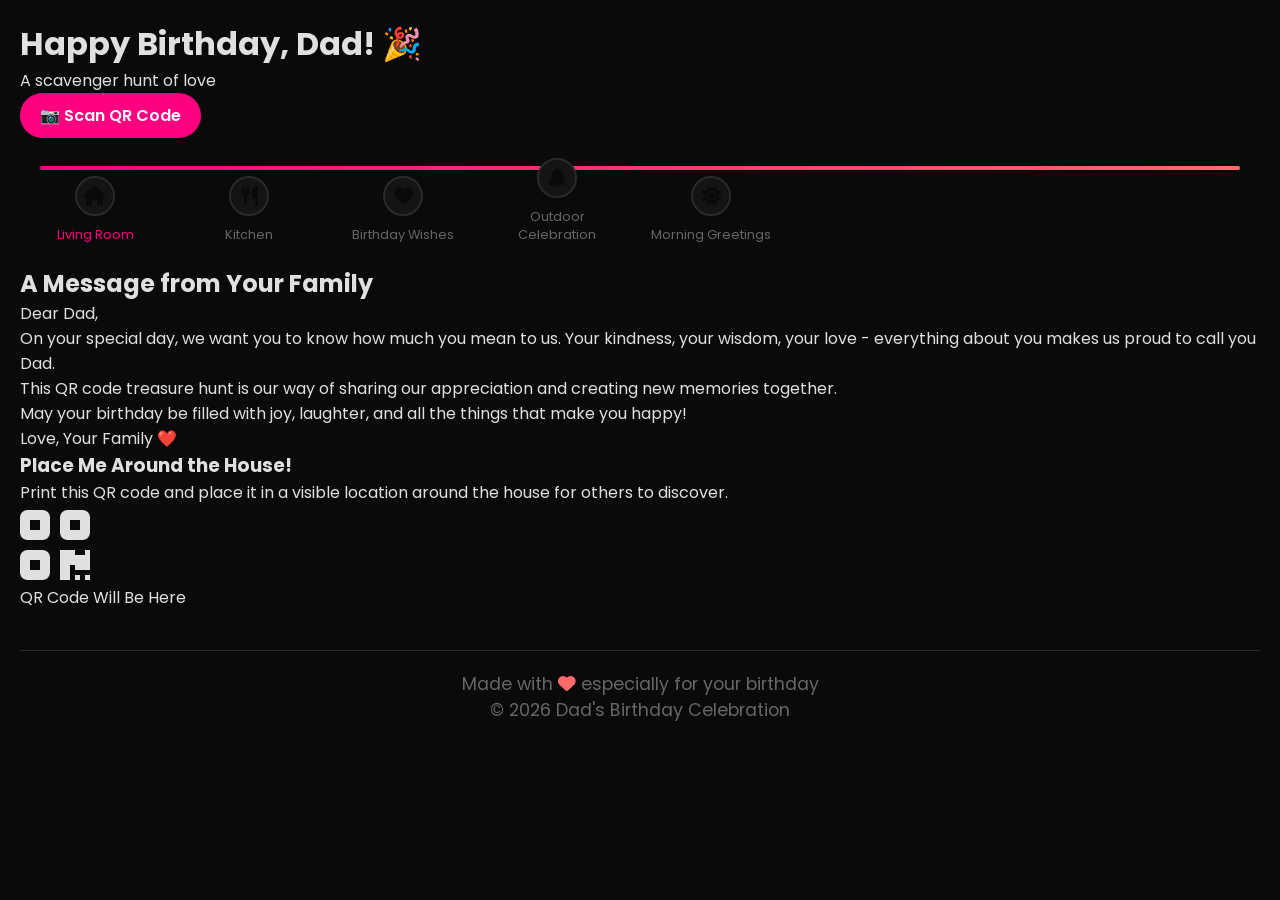
<file: index.html>
<!DOCTYPE html>
<html lang="en">
<head>
    <meta charset="UTF-8">
    <meta name="viewport" content="width=device-width, initial-scale=1.0">
    <title>Happy Birthday, Dad! 🎉</title>
    <link rel="stylesheet" href="styles.css">
    <link href="https://fonts.googleapis.com/css2?family=Poppins:wght@300;400;600;700;800&display=swap" rel="stylesheet">
    <link rel="stylesheet" href="https://cdnjs.cloudflare.com/ajax/libs/font-awesome/6.0.0/css/all.min.css">
</head>
<body class="ink-theme">
    <div class="container">
        <!-- Header -->
        <div class="birthday-hero">
            <h1 class="main-title">Happy Birthday, Dad! 🎉</h1>
            <p class="subtitle">A scavenger hunt of love</p>
            <a href="scanner.html" class="btn">📷 Scan QR Code</a>
        </div>

        <!-- Room Progress Line - Duolingo Style -->
        <div class="room-progress ink-theme">
            <div class="room room-active" data-room="living-room">
                <div class="room-node"><i class="fas fa-home"></i></div>
                <div class="room-label active">Living Room</div>
            </div>
            <div class="room" data-room="kitchen">
                <div class="room-node"><i class="fas fa-utensils"></i></div>
                <div class="room-label">Kitchen</div>
            </div>
            <div class="room" data-room="birthday-wishes">
                <div class="room-node"><i class="fas fa-heart"></i></div>
                <div class="room-label">Birthday Wishes</div>
            </div>
            <div class="room" data-room="outdoor-celebration">
                <div class="room-node"><i class="fas fa-tree"></i></div>
                <div class="room-label">Outdoor Celebration</div>
            </div>
            <div class="room" data-room="morning-greetings">
                <div class="room-node"><i class="fas fa-sun"></i></div>
                <div class="room-label">Morning Greetings</div>
            </div>
        </div>

        <div class="personal-message">
            <h2>A Message from Your Family</h2>
            <div class="message-content">
                <p>Dear Dad,</p>
                <p>On your special day, we want you to know how much you mean to us. Your kindness, your wisdom, your love - everything about you makes us proud to call you Dad.</p>
                <p>This QR code treasure hunt is our way of sharing our appreciation and creating new memories together.</p>
                <p>May your birthday be filled with joy, laughter, and all the things that make you happy!</p>
                <p class="signature">Love, Your Family ❤️</p>
            </div>
        </div>

        <div class="qr-code-section">
            <h3>Place Me Around the House!</h3>
            <p>Print this QR code and place it in a visible location around the house for others to discover.</p>
            <div class="placeholder-qr">
                <i class="fas fa-qrcode fa-5x"></i>
                <p>QR Code Will Be Here</p>
            </div>
        </div>
    </div>

    <footer>
        <p>Made with <i class="fas fa-heart"></i> especially for your birthday</p>
        <p>© 2026 Dad's Birthday Celebration</p>
    </footer>

    <script src="script.js"></script>
</body>
</html>
</file>
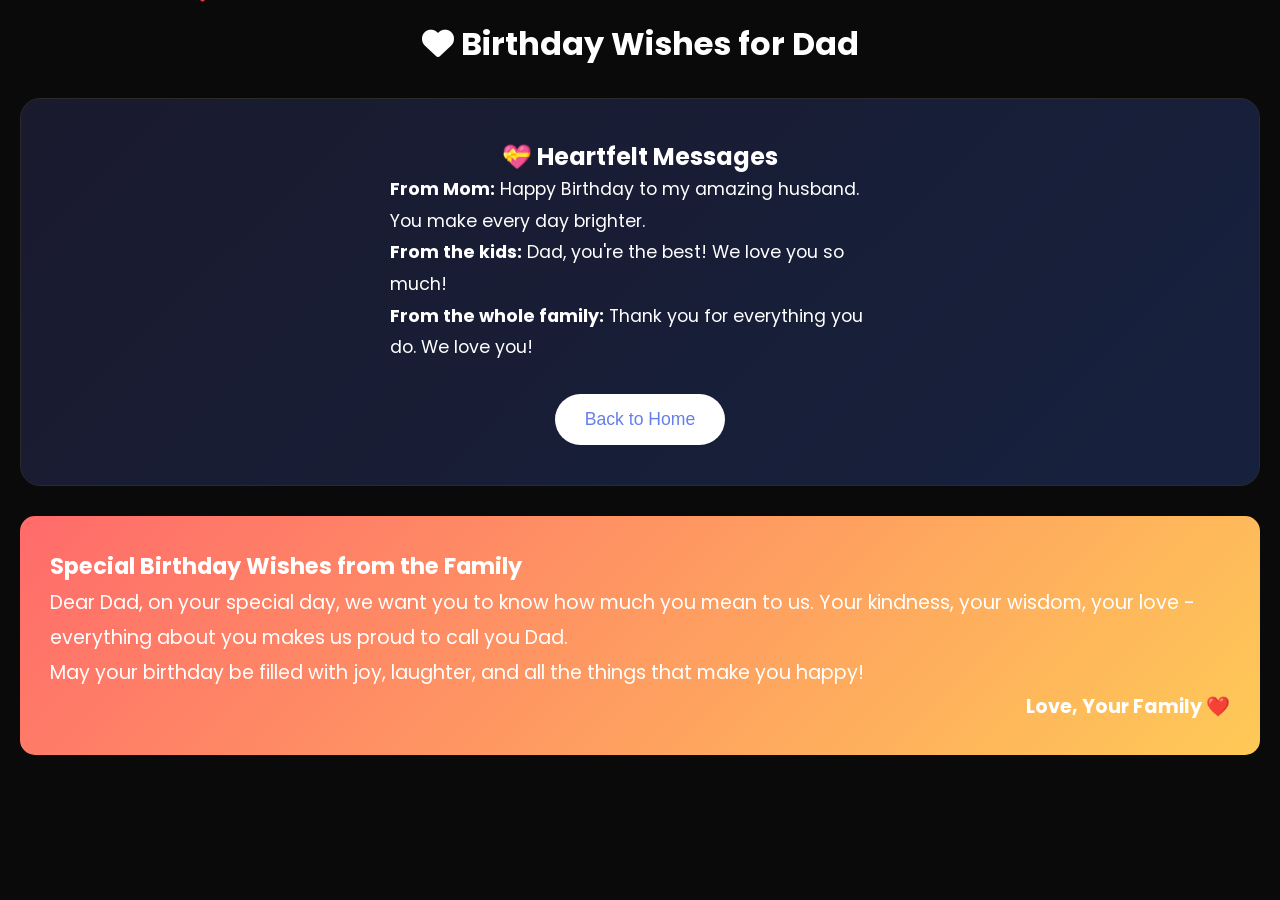
<file: birthday-wishes.html>
<!DOCTYPE html>
<html lang="en">
<head>
    <meta charset="UTF-8">
    <meta name="viewport" content="width=device-width, initial-scale=1.0">
    <title>Birthday Wishes - Dad's Birthday</title>
    <link rel="stylesheet" href="styles.css">
    <link href="https://fonts.googleapis.com/css2?family=Poppins:wght@300;400;600;700;800&display=swap" rel="stylesheet">
    <link rel="stylesheet" href="https://cdnjs.cloudflare.com/ajax/libs/font-awesome/6.0.0/css/all.min.css">
    <style>
        .wishes-container {
            background: linear-gradient(135deg, #1a1a2e, #16213e);
            padding: 40px;
            border-radius: 20px;
            margin: 30px 0;
            color: white;
            text-align: center;
            border: 1px solid var(--ink-border);
        }
        .message-box {
            background: linear-gradient(135deg, #ff6b6b, #feca57);
            padding: 30px;
            border-radius: 15px;
            margin: 30px 0;
            color: white;
            font-size: 1.2rem;
            line-height: 1.8;
        }
        .back-btn {
            background: white;
            color: #667eea;
            padding: 15px 30px;
            border: none;
            border-radius: 50px;
            font-size: 1.1rem;
            cursor: pointer;
            margin-top: 30px;
            transition: all 0.3s ease;
        }
        .back-btn:hover {
            transform: scale(1.1);
            box-shadow: 0 10px 30px rgba(0,0,0,0.2);
        }
    </style>
</head>
<body class="ink-theme">
    <div class="container">
        <h1 style="text-align: center; color: white; margin-bottom: 30px;">
            <i class="fas fa-heart"></i> Birthday Wishes for Dad
        </h1>
        
        <div class="wishes-container">
            <h2>💝 Heartfelt Messages</h2>
            <div style="text-align: left; max-width: 500px; margin: 0 auto; font-size: 1.1rem; line-height: 1.8;">
                <p><strong>From Mom:</strong> Happy Birthday to my amazing husband. You make every day brighter.</p>
                <p><strong>From the kids:</strong> Dad, you're the best! We love you so much!</p>
                <p><strong>From the whole family:</strong> Thank you for everything you do. We love you!</p>
            </div>
            <button class="back-btn" onclick="window.location.href='index.html'">Back to Home</button>
        </div>
        
        <div class="message-box">
            <h3>Special Birthday Wishes from the Family</h3>
            <p>Dear Dad, on your special day, we want you to know how much you mean to us. Your kindness, your wisdom, your love - everything about you makes us proud to call you Dad.</p>
            <p>May your birthday be filled with joy, laughter, and all the things that make you happy!</p>
            <p style="font-weight: bold; text-align: right;">Love, Your Family ❤️</p>
        </div>
    </div>
    
    <script>
        document.body.style.background = '#0a0a0a';
        
        function createCelebration() {
            const emojis = ['❤️', '💝', '💌', '🎁', '🎉'];
            for (let i = 0; i < 15; i++) {
                setTimeout(() => {
                    const confetti = document.createElement('div');
                    confetti.innerHTML = emojis[Math.floor(Math.random() * emojis.length)];
                    confetti.style.position = 'fixed';
                    confetti.style.left = Math.random() * window.innerWidth + 'px';
                    confetti.style.top = '-50px';
                    confetti.style.fontSize = (Math.random() * 30 + 15) + 'px';
                    confetti.style.color = '#ff0080';
                    confetti.style.zIndex = '9999';
                    confetti.style.setProperty('--fall-height', (window.innerHeight + 50) + 'px');
                    confetti.style.setProperty('--fall-rotate', Math.random() * 360 + 'deg');
                    confetti.style.animation = 'fall ' + (Math.random() * 3 + 2) + 's linear';
                    document.body.appendChild(confetti);
                    
                    setTimeout(() => {
                        confetti.remove();
                    }, 5000);
                }, i * 100);
            }
        }
        
        const style = document.createElement('style');
        style.textContent = `@keyframes fall { to { transform: translateY(var(--fall-height)) rotate(var(--fall-rotate)); opacity: 0; } }`;
        document.head.appendChild(style);
        
        createCelebration();
    </script>
</body>
</html>
</file>
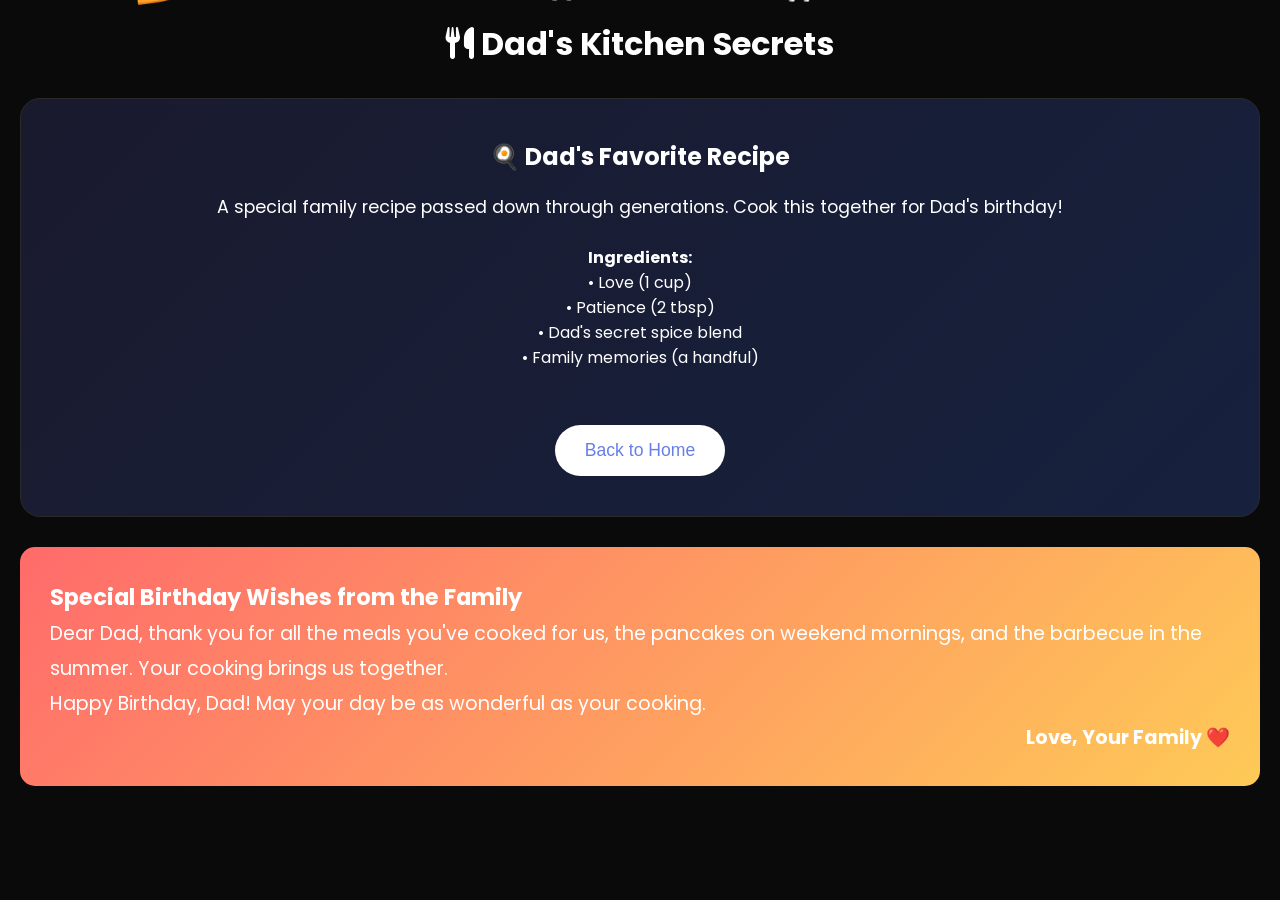
<file: kitchen-recipe.html>
<!DOCTYPE html>
<html lang="en">
<head>
    <meta charset="UTF-8">
    <meta name="viewport" content="width=device-width, initial-scale=1.0">
    <title>Kitchen Recipe - Dad's Birthday</title>
    <link rel="stylesheet" href="styles.css">
    <link href="https://fonts.googleapis.com/css2?family=Poppins:wght@300;400;600;700;800&display=swap" rel="stylesheet">
    <link rel="stylesheet" href="https://cdnjs.cloudflare.com/ajax/libs/font-awesome/6.0.0/css/all.min.css">
    <style>
        .recipe-container {
            background: linear-gradient(135deg, #1a1a2e, #16213e);
            padding: 40px;
            border-radius: 20px;
            margin: 30px 0;
            color: white;
            text-align: center;
            border: 1px solid var(--ink-border);
        }
        .message-box {
            background: linear-gradient(135deg, #ff6b6b, #feca57);
            padding: 30px;
            border-radius: 15px;
            margin: 30px 0;
            color: white;
            font-size: 1.2rem;
            line-height: 1.8;
        }
        .back-btn {
            background: white;
            color: #667eea;
            padding: 15px 30px;
            border: none;
            border-radius: 50px;
            font-size: 1.1rem;
            cursor: pointer;
            margin-top: 30px;
            transition: all 0.3s ease;
        }
        .back-btn:hover {
            transform: scale(1.1);
            box-shadow: 0 10px 30px rgba(0,0,0,0.2);
        }
    </style>
</head>
<body class="ink-theme">
    <div class="container">
        <h1 style="text-align: center; color: white; margin-bottom: 30px;">
            <i class="fas fa-utensils"></i> Dad's Kitchen Secrets
        </h1>
        
        <div class="recipe-container">
            <h2>🍳 Dad's Favorite Recipe</h2>
            <p style="font-size: 1.1rem; margin: 20px 0;">
                A special family recipe passed down through generations. Cook this together for Dad's birthday!
            </p>
            <div style="margin: 25px 0;">
                <strong>Ingredients:</strong><br>
                • Love (1 cup)<br>
                • Patience (2 tbsp)<br>
                • Dad's secret spice blend<br>
                • Family memories (a handful)
            </div>
            <button class="back-btn" onclick="window.location.href='index.html'">Back to Home</button>
        </div>
        
        <div class="message-box">
            <h3>Special Birthday Wishes from the Family</h3>
            <p>Dear Dad, thank you for all the meals you've cooked for us, the pancakes on weekend mornings, and the barbecue in the summer. Your cooking brings us together.</p>
            <p>Happy Birthday, Dad! May your day be as wonderful as your cooking.</p>
            <p style="font-weight: bold; text-align: right;">Love, Your Family ❤️</p>
        </div>
    </div>
    
    <script>
        document.body.style.background = '#0a0a0a';
        
        function createCelebration() {
            const emojis = ['🍳', '🍴', '🍰', '🎂', '❤️'];
            for (let i = 0; i < 15; i++) {
                setTimeout(() => {
                    const confetti = document.createElement('div');
                    confetti.innerHTML = emojis[Math.floor(Math.random() * emojis.length)];
                    confetti.style.position = 'fixed';
                    confetti.style.left = Math.random() * window.innerWidth + 'px';
                    confetti.style.top = '-50px';
                    confetti.style.fontSize = (Math.random() * 30 + 15) + 'px';
                    confetti.style.color = '#ff0080';
                    confetti.style.zIndex = '9999';
                    confetti.style.setProperty('--fall-height', (window.innerHeight + 50) + 'px');
                    confetti.style.setProperty('--fall-rotate', Math.random() * 360 + 'deg');
                    confetti.style.animation = 'fall ' + (Math.random() * 3 + 2) + 's linear';
                    document.body.appendChild(confetti);
                    
                    setTimeout(() => {
                        confetti.remove();
                    }, 5000);
                }, i * 100);
            }
        }
        
        const style = document.createElement('style');
        style.textContent = `@keyframes fall { to { transform: translateY(var(--fall-height)) rotate(var(--fall-rotate)); opacity: 0; } }`;
        document.head.appendChild(style);
        
        createCelebration();
    </script>
</body>
</html>
</file>
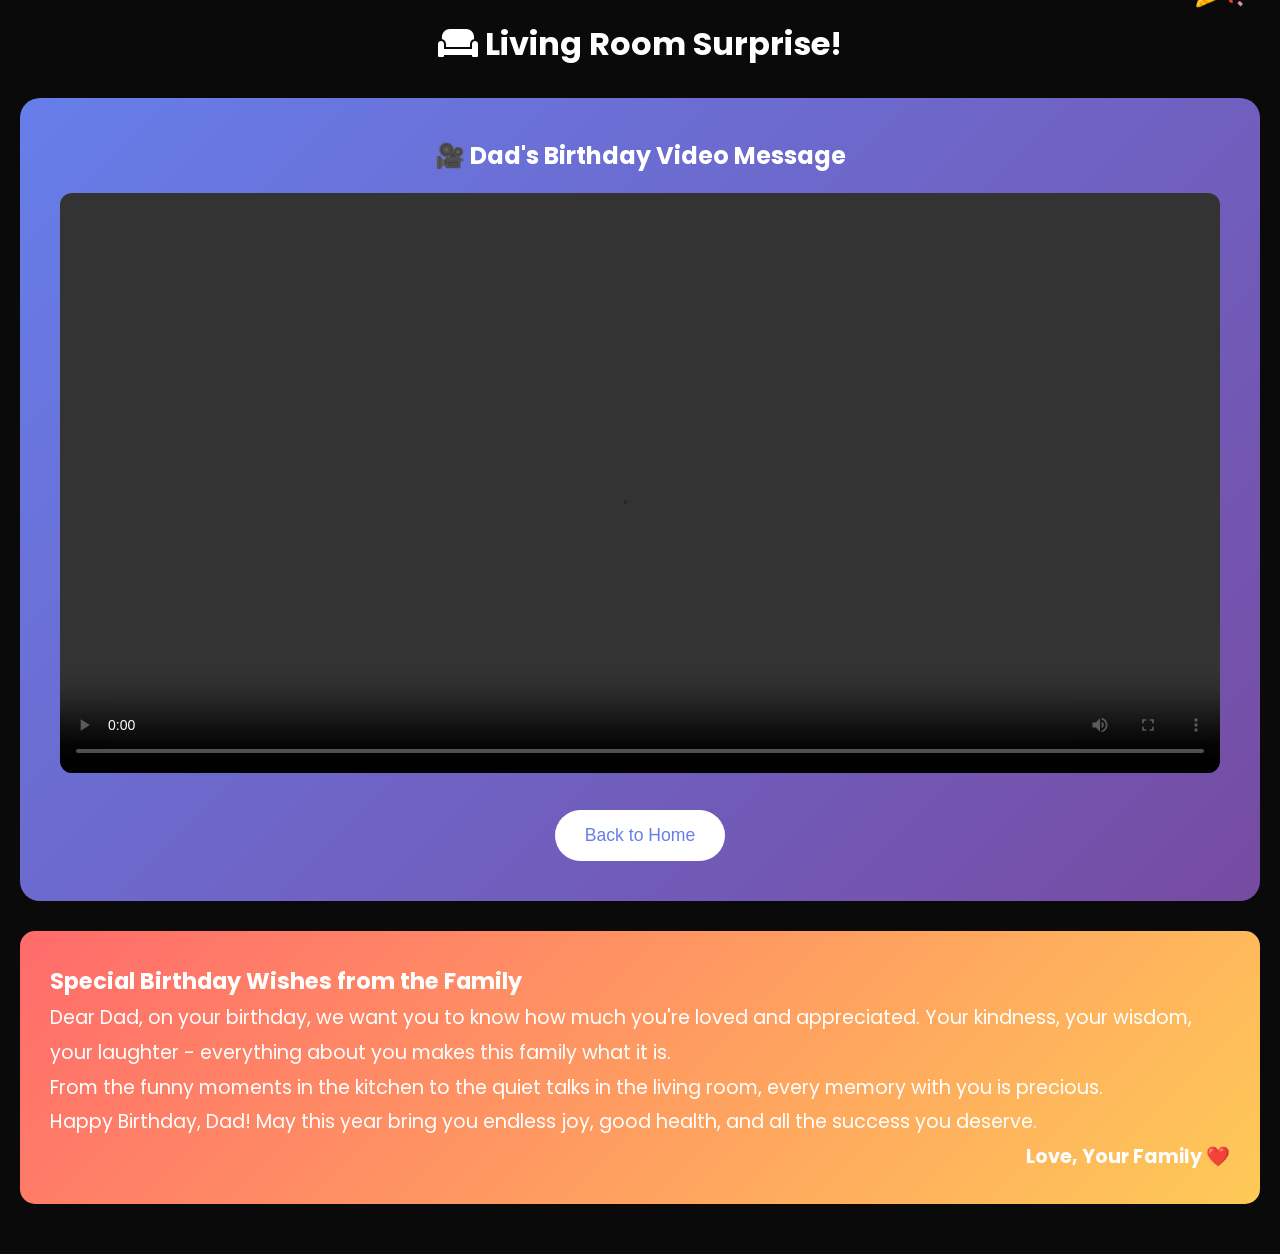
<file: living-room.html>
<!DOCTYPE html>
<html lang="en">
<head>
    <meta charset="UTF-8">
    <meta name="viewport" content="width=device-width, initial-scale=1.0">
    <title>Living Room Birthday Surprise</title>
    <link rel="stylesheet" href="styles.css">
    <link href="https://fonts.googleapis.com/css2?family=Poppins:wght@300;400;600;700;800&display=swap" rel="stylesheet">
    <link rel="stylesheet" href="https://cdnjs.cloudflare.com/ajax/libs/font-awesome/6.0.0/css/all.min.css">
    <style>
        .video-container {
            background: linear-gradient(135deg, #667eea, #764ba2);
            padding: 40px;
            border-radius: 20px;
            margin: 30px 0;
            color: white;
            text-align: center;
        }
        .message-box {
            background: linear-gradient(135deg, #ff6b6b, #feca57);
            padding: 30px;
            border-radius: 15px;
            margin: 30px 0;
            color: white;
            font-size: 1.2rem;
            line-height: 1.8;
        }
        .back-btn {
            background: white;
            color: #667eea;
            padding: 15px 30px;
            border: none;
            border-radius: 50px;
            font-size: 1.1rem;
            cursor: pointer;
            margin-top: 30px;
            transition: all 0.3s ease;
        }
        .back-btn:hover {
            transform: scale(1.1);
            box-shadow: 0 10px 30px rgba(0,0,0,0.2);
        }
    </style>
</head>
<body class="ink-theme">
    <div class="container">
        <h1 style="text-align: center; color: white; margin-bottom: 30px;">
            <i class="fas fa-couch"></i> Living Room Surprise!
        </h1>
        
        <div class="video-container">
            <h2>🎥 Dad's Birthday Video Message</h2>
            <video controls width="100%" max-width="640" style="border-radius: 12px; margin-top: 20px;">
                <source src="assets/videos/20261016_122758.mp4" type="video/mp4">
                Your browser does not support the video tag.
            </video>
            <button class="back-btn" onclick="window.location.href='index.html'">Back to Home</button>
        </div>
        
        <div class="message-box">
            <h3>Special Birthday Wishes from the Family</h3>
            <p>Dear Dad, on your birthday, we want you to know how much you're loved and appreciated. Your kindness, your wisdom, your laughter - everything about you makes this family what it is.</p>
            <p>From the funny moments in the kitchen to the quiet talks in the living room, every memory with you is precious.</p>
            <p>Happy Birthday, Dad! May this year bring you endless joy, good health, and all the success you deserve.</p>
            <p style="font-weight: bold; text-align: right;">Love, Your Family ❤️</p>
        </div>
    </div>
    
    <script>
        document.body.style.background = '#0a0a0a';
        
        function createCelebration() {
            const emojis = ['🎉', '🎊', '🎈', '🎁', '❤️'];
            for (let i = 0; i < 15; i++) {
                setTimeout(() => {
                    const confetti = document.createElement('div');
                    confetti.innerHTML = emojis[Math.floor(Math.random() * emojis.length)];
                    confetti.style.position = 'fixed';
                    confetti.style.left = Math.random() * window.innerWidth + 'px';
                    confetti.style.top = '-50px';
                    confetti.style.fontSize = (Math.random() * 30 + 15) + 'px';
                    confetti.style.color = '#ff0080';
                    confetti.style.zIndex = '9999';
                    confetti.style.setProperty('--fall-height', (window.innerHeight + 50) + 'px');
                    confetti.style.setProperty('--fall-rotate', Math.random() * 360 + 'deg');
                    confetti.style.animation = 'fall ' + (Math.random() * 3 + 2) + 's linear';
                    document.body.appendChild(confetti);
                    
                    setTimeout(() => {
                        confetti.remove();
                    }, 5000);
                }, i * 100);
            }
        }
        
        const style = document.createElement('style');
        style.textContent = `@keyframes fall { to { transform: translateY(var(--fall-height)) rotate(var(--fall-rotate)); opacity: 0; } }`;
        document.head.appendChild(style);
        
        createCelebration();
    </script>
</body>
</html>
</file>
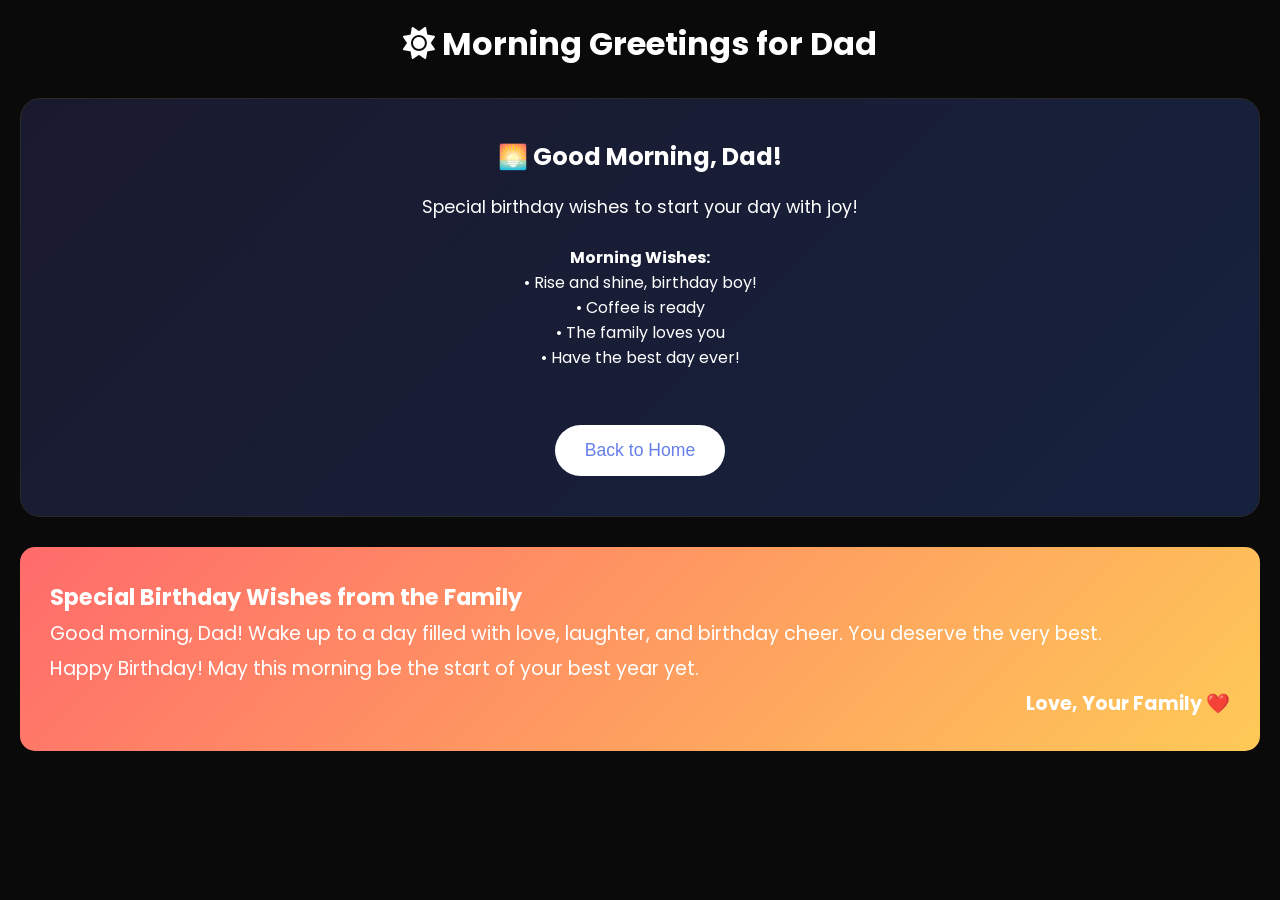
<file: morning-greetings.html>
<!DOCTYPE html>
<html lang="en">
<head>
    <meta charset="UTF-8">
    <meta name="viewport" content="width=device-width, initial-scale=1.0">
    <title>Morning Greetings - Dad's Birthday</title>
    <link rel="stylesheet" href="styles.css">
    <link href="https://fonts.googleapis.com/css2?family=Poppins:wght@300;400;600;700;800&display=swap" rel="stylesheet">
    <link rel="stylesheet" href="https://cdnjs.cloudflare.com/ajax/libs/font-awesome/6.0.0/css/all.min.css">
    <style>
        .morning-container {
            background: linear-gradient(135deg, #1a1a2e, #16213e);
            padding: 40px;
            border-radius: 20px;
            margin: 30px 0;
            color: white;
            text-align: center;
            border: 1px solid var(--ink-border);
        }
        .message-box {
            background: linear-gradient(135deg, #ff6b6b, #feca57);
            padding: 30px;
            border-radius: 15px;
            margin: 30px 0;
            color: white;
            font-size: 1.2rem;
            line-height: 1.8;
        }
        .back-btn {
            background: white;
            color: #667eea;
            padding: 15px 30px;
            border: none;
            border-radius: 50px;
            font-size: 1.1rem;
            cursor: pointer;
            margin-top: 30px;
            transition: all 0.3s ease;
        }
        .back-btn:hover {
            transform: scale(1.1);
            box-shadow: 0 10px 30px rgba(0,0,0,0.2);
        }
    </style>
</head>
<body class="ink-theme">
    <div class="container">
        <h1 style="text-align: center; color: white; margin-bottom: 30px;">
            <i class="fas fa-sun"></i> Morning Greetings for Dad
        </h1>
        
        <div class="morning-container">
            <h2>🌅 Good Morning, Dad!</h2>
            <p style="font-size: 1.1rem; margin: 20px 0;">
                Special birthday wishes to start your day with joy!
            </p>
            <div style="margin: 25px 0;">
                <strong>Morning Wishes:</strong><br>
                • Rise and shine, birthday boy!<br>
                • Coffee is ready<br>
                • The family loves you<br>
                • Have the best day ever!
            </div>
            <button class="back-btn" onclick="window.location.href='index.html'">Back to Home</button>
        </div>
        
        <div class="message-box">
            <h3>Special Birthday Wishes from the Family</h3>
            <p>Good morning, Dad! Wake up to a day filled with love, laughter, and birthday cheer. You deserve the very best.</p>
            <p>Happy Birthday! May this morning be the start of your best year yet.</p>
            <p style="font-weight: bold; text-align: right;">Love, Your Family ❤️</p>
        </div>
    </div>
    
    <script>
        document.body.style.background = '#0a0a0a';
        
        function createCelebration() {
            const emojis = ['🌅', '☕', '🥐', '🌞', '❤️'];
            for (let i = 0; i < 15; i++) {
                setTimeout(() => {
                    const confetti = document.createElement('div');
                    confetti.innerHTML = emojis[Math.floor(Math.random() * emojis.length)];
                    confetti.style.position = 'fixed';
                    confetti.style.left = Math.random() * window.innerWidth + 'px';
                    confetti.style.top = '-50px';
                    confetti.style.fontSize = (Math.random() * 30 + 15) + 'px';
                    confetti.style.color = '#ff0080';
                    confetti.style.zIndex = '9999';
                    confetti.style.setProperty('--fall-height', (window.innerHeight + 50) + 'px');
                    confetti.style.setProperty('--fall-rotate', Math.random() * 360 + 'deg');
                    confetti.style.animation = 'fall ' + (Math.random() * 3 + 2) + 's linear';
                    document.body.appendChild(confetti);
                    
                    setTimeout(() => {
                        confetti.remove();
                    }, 5000);
                }, i * 100);
            }
        }
        
        const style = document.createElement('style');
        style.textContent = `@keyframes fall { to { transform: translateY(var(--fall-height)) rotate(var(--fall-rotate)); opacity: 0; } }`;
        document.head.appendChild(style);
        
        createCelebration();
    </script>
</body>
</html>
</file>
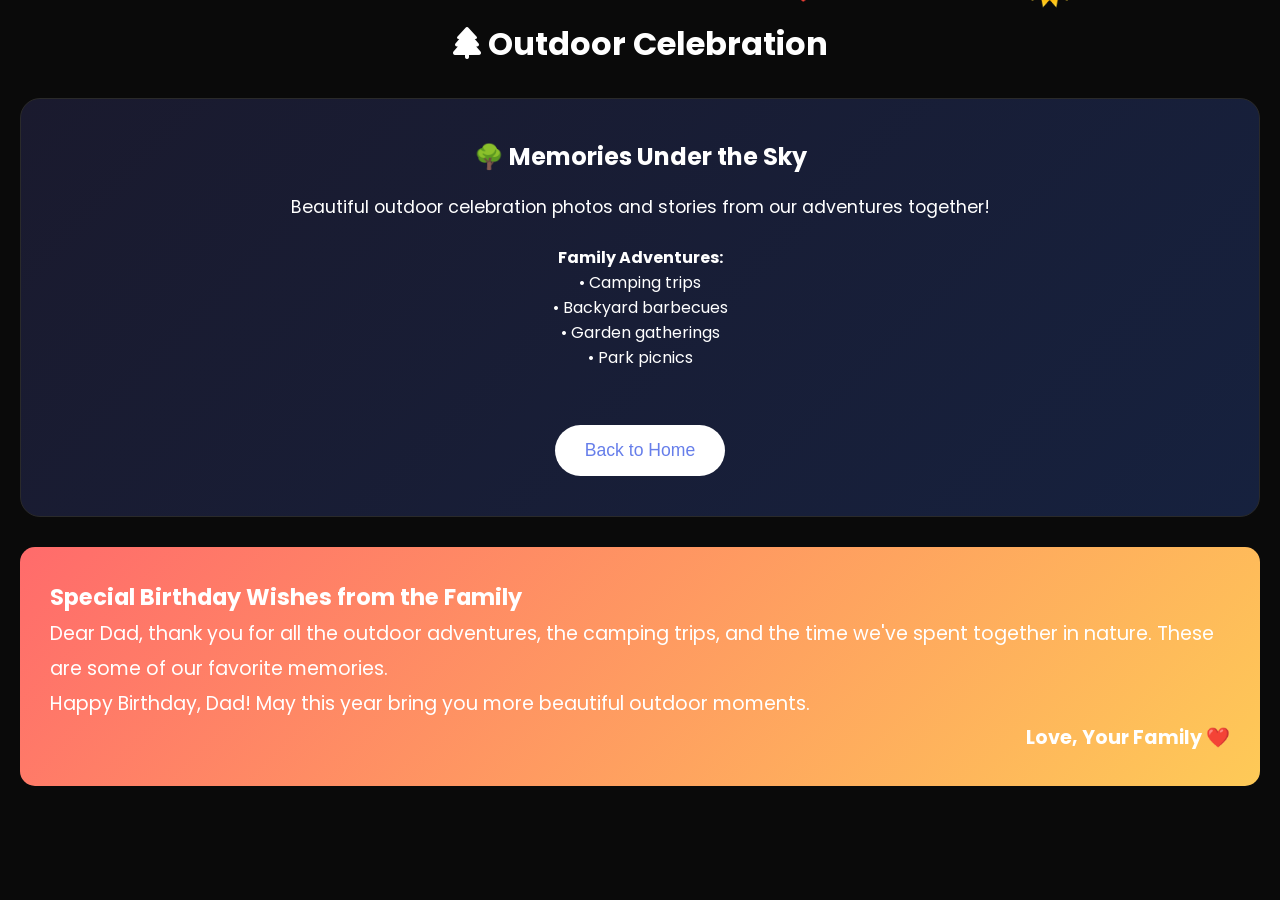
<file: outdoor-celebration.html>
<!DOCTYPE html>
<html lang="en">
<head>
    <meta charset="UTF-8">
    <meta name="viewport" content="width=device-width, initial-scale=1.0">
    <title>Outdoor Celebration - Dad's Birthday</title>
    <link rel="stylesheet" href="styles.css">
    <link href="https://fonts.googleapis.com/css2?family=Poppins:wght@300;400;600;700;800&display=swap" rel="stylesheet">
    <link rel="stylesheet" href="https://cdnjs.cloudflare.com/ajax/libs/font-awesome/6.0.0/css/all.min.css">
    <style>
        .outdoor-container {
            background: linear-gradient(135deg, #1a1a2e, #16213e);
            padding: 40px;
            border-radius: 20px;
            margin: 30px 0;
            color: white;
            text-align: center;
            border: 1px solid var(--ink-border);
        }
        .message-box {
            background: linear-gradient(135deg, #ff6b6b, #feca57);
            padding: 30px;
            border-radius: 15px;
            margin: 30px 0;
            color: white;
            font-size: 1.2rem;
            line-height: 1.8;
        }
        .back-btn {
            background: white;
            color: #667eea;
            padding: 15px 30px;
            border: none;
            border-radius: 50px;
            font-size: 1.1rem;
            cursor: pointer;
            margin-top: 30px;
            transition: all 0.3s ease;
        }
        .back-btn:hover {
            transform: scale(1.1);
            box-shadow: 0 10px 30px rgba(0,0,0,0.2);
        }
    </style>
</head>
<body class="ink-theme">
    <div class="container">
        <h1 style="text-align: center; color: white; margin-bottom: 30px;">
            <i class="fas fa-tree"></i> Outdoor Celebration
        </h1>
        
        <div class="outdoor-container">
            <h2>🌳 Memories Under the Sky</h2>
            <p style="font-size: 1.1rem; margin: 20px 0;">
                Beautiful outdoor celebration photos and stories from our adventures together!
            </p>
            <div style="margin: 25px 0;">
                <strong>Family Adventures:</strong><br>
                • Camping trips<br>
                • Backyard barbecues<br>
                • Garden gatherings<br>
                • Park picnics
            </div>
            <button class="back-btn" onclick="window.location.href='index.html'">Back to Home</button>
        </div>
        
        <div class="message-box">
            <h3>Special Birthday Wishes from the Family</h3>
            <p>Dear Dad, thank you for all the outdoor adventures, the camping trips, and the time we've spent together in nature. These are some of our favorite memories.</p>
            <p>Happy Birthday, Dad! May this year bring you more beautiful outdoor moments.</p>
            <p style="font-weight: bold; text-align: right;">Love, Your Family ❤️</p>
        </div>
    </div>
    
    <script>
        document.body.style.background = '#0a0a0a';
        
        function createCelebration() {
            const emojis = ['🌳', '🏕️', '🌞', '🌻', '❤️'];
            for (let i = 0; i < 15; i++) {
                setTimeout(() => {
                    const confetti = document.createElement('div');
                    confetti.innerHTML = emojis[Math.floor(Math.random() * emojis.length)];
                    confetti.style.position = 'fixed';
                    confetti.style.left = Math.random() * window.innerWidth + 'px';
                    confetti.style.top = '-50px';
                    confetti.style.fontSize = (Math.random() * 30 + 15) + 'px';
                    confetti.style.color = '#ff0080';
                    confetti.style.zIndex = '9999';
                    confetti.style.setProperty('--fall-height', (window.innerHeight + 50) + 'px');
                    confetti.style.setProperty('--fall-rotate', Math.random() * 360 + 'deg');
                    confetti.style.animation = 'fall ' + (Math.random() * 3 + 2) + 's linear';
                    document.body.appendChild(confetti);
                    
                    setTimeout(() => {
                        confetti.remove();
                    }, 5000);
                }, i * 100);
            }
        }
        
        const style = document.createElement('style');
        style.textContent = `@keyframes fall { to { transform: translateY(var(--fall-height)) rotate(var(--fall-rotate)); opacity: 0; } }`;
        document.head.appendChild(style);
        
        createCelebration();
    </script>
</body>
</html>
</file>
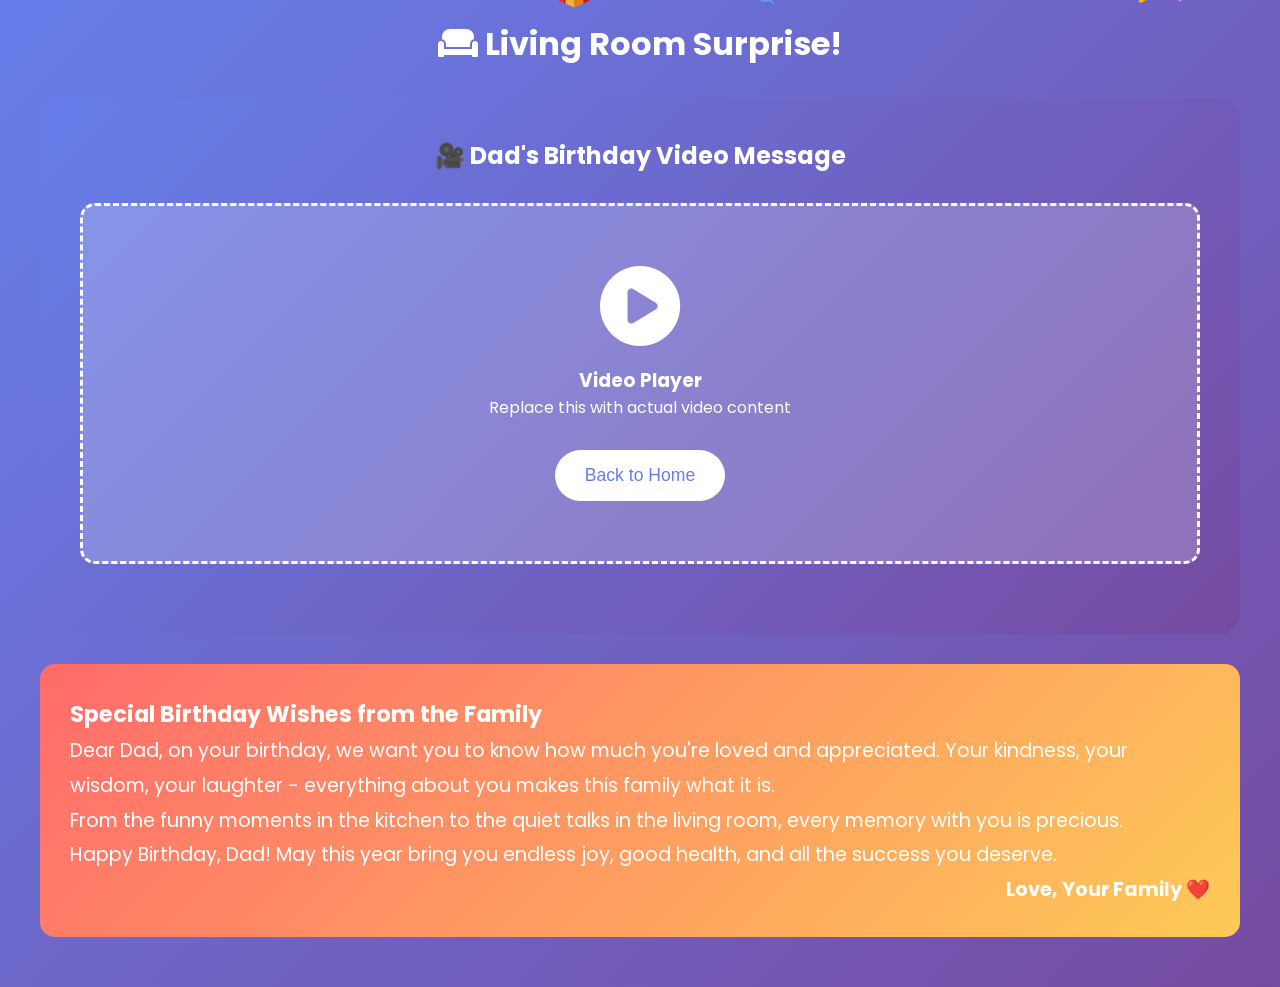
<file: birthday-content/living-room.html>
<!DOCTYPE html>
<html lang="en">
<head>
    <meta charset="UTF-8">
    <meta name="viewport" content="width=device-width, initial-scale=1.0">
    <title>Living Room Birthday Surprise</title>
    <link rel="stylesheet" href="styles.css">
    <link href="https://fonts.googleapis.com/css2?family=Poppins:wght@300;400;600;700;800&display=swap" rel="stylesheet">
    <link rel="stylesheet" href="https://cdnjs.cloudflare.com/ajax/libs/font-awesome/6.0.0/css/all.min.css">
    <style>
        .video-container {
            background: linear-gradient(135deg, #667eea, #764ba2);
            padding: 40px;
            border-radius: 20px;
            margin: 30px 0;
            color: white;
            text-align: center;
        }
        .video-placeholder {
            background: rgba(255,255,255,0.2);
            border-radius: 15px;
            padding: 60px;
            margin: 30px 0;
            border: 3px dashed white;
        }
        .message-box {
            background: linear-gradient(135deg, #ff6b6b, #feca57);
            padding: 30px;
            border-radius: 15px;
            margin: 30px 0;
            color: white;
            font-size: 1.2rem;
            line-height: 1.8;
        }
        .back-btn {
            background: white;
            color: #667eea;
            padding: 15px 30px;
            border: none;
            border-radius: 50px;
            font-size: 1.1rem;
            cursor: pointer;
            margin-top: 30px;
            transition: all 0.3s ease;
        }
        .back-btn:hover {
            transform: scale(1.1);
            box-shadow: 0 10px 30px rgba(0,0,0,0.2);
        }
    </style>
</head>
<body>
    <div class="container">
        <h1 style="text-align: center; color: white; margin-bottom: 30px;">
            <i class="fas fa-couch"></i> Living Room Surprise!
        </h1>
        
        <div class="video-container">
            <h2>🎥 Dad's Birthday Video Message</h2>
            <div class="video-placeholder">
                <i class="fas fa-play-circle fa-5x" style="margin-bottom: 20px;"></i>
                <h3>Video Player</h3>
                <p>Replace this with actual video content</p>
                <button class="back-btn" onclick="window.location.href='index.html'">Back to Home</button>
            </div>
        </div>
        
        <div class="message-box">
            <h3>Special Birthday Wishes from the Family</h3>
            <p>Dear Dad, on your birthday, we want you to know how much you're loved and appreciated. Your kindness, your wisdom, your laughter - everything about you makes this family what it is.</p>
            <p>From the funny moments in the kitchen to the quiet talks in the living room, every memory with you is precious.</p>
            <p>Happy Birthday, Dad! May this year bring you endless joy, good health, and all the success you deserve.</p>
            <p style="font-weight: bold; text-align: right;">Love, Your Family ❤️</p>
        </div>
    </div>
    
    <script>
        // Add celebration effect
        document.body.style.background = 'linear-gradient(135deg, #667eea 0%, #764ba2 100%)';
        
        // Add confetti effect
        function createCelebration() {
            for (let i = 0; i < 15; i++) {
                setTimeout(() => {
                    const confetti = document.createElement('div');
                    confetti.innerHTML = ['🎉', '🎊', '🎈', '🎁'][Math.floor(Math.random() * 4)];
                    confetti.style.position = 'fixed';
                    confetti.style.left = Math.random() * window.innerWidth + 'px';
                    confetti.style.top = '-50px';
                    confetti.style.fontSize = (Math.random() * 30 + 15) + 'px';
                    confetti.style.zIndex = '9999';
                    confetti.style.animation = 'fall ' + (Math.random() * 3 + 2) + 's linear';
                    document.body.appendChild(confetti);
                    
                    setTimeout(() => {
                        confetti.remove();
                    }, 5000);
                }, i * 100);
            }
        }
        
        // Add fall animation
        const style = document.createElement('style');
        style.textContent = `@keyframes fall { to { transform: translateY(${window.innerHeight + 50}px) rotate(${Math.random() * 360}deg); opacity: 0; } }`;
        document.head.appendChild(style);
        
        createCelebration();
    </script>
</body>
</html>
</file>
<file: styles.css>
* {
    margin: 0;
    padding: 0;
    box-sizing: border-box;
}

body {
    font-family: 'Poppins', sans-serif;
    background: linear-gradient(135deg, #667eea 0%, #764ba2 100%);
    min-height: 100vh;
    padding: 20px;
    animation: fadeIn 1s ease-in;
}

@keyframes fadeIn {
    from { opacity: 0; }
    to { opacity: 1; }
}

header {
    text-align: center;
    color: white;
    margin-bottom: 30px;
    animation: slideDown 0.8s ease-out;
}

@keyframes slideDown {
    from { transform: translateY(-50px); opacity: 0; }
    to { transform: translateY(0); opacity: 1; }
}

header h1 {
    font-size: 2.5rem;
    margin-bottom: 10px;
    text-shadow: 2px 2px 4px rgba(0,0,0,0.3);
}

header p {
    font-size: 1.2rem;
    opacity: 0.9;
}

.container {
    max-width: 1400px;
    margin: 0 auto;
}

.birthday-banner {
    background: linear-gradient(135deg, #ff6b6b, #feca57);
    color: white;
    text-align: center;
    padding: 30px;
    border-radius: 20px;
    margin-bottom: 40px;
    box-shadow: 0 10px 30px rgba(0,0,0,0.3);
    animation: pulse 2s infinite;
}

@keyframes pulse {
    0% { transform: scale(1); }
    50% { transform: scale(1.05); }
    100% { transform: scale(1); }
}

.birthday-banner h2 {
    font-size: 2rem;
    margin-bottom: 10px;
}

.birthday-banner p {
    font-size: 1.1rem;
    opacity: 0.9;
}

.qr-grid {
    display: grid;
    grid-template-columns: repeat(auto-fit, minmax(280px, 1fr));
    gap: 30px;
    margin-bottom: 50px;
}

.qr-card {
    background: white;
    border-radius: 20px;
    overflow: hidden;
    box-shadow: 0 10px 30px rgba(0,0,0,0.2);
    transition: all 0.3s ease;
    animation: fadeInUp 0.6s ease-out;
    animation-fill-mode: both;
}

@keyframes fadeInUp {
    from { transform: translateY(30px); opacity: 0; }
    to { transform: translateY(0); opacity: 1; }
}

.qr-card:hover {
    transform: translateY(-10px) scale(1.02);
    box-shadow: 0 15px 40px rgba(0,0,0,0.3);
}

.qr-image {
    position: relative;
    height: 200px;
    overflow: hidden;
}

.qr-image img {
    width: 100%;
    height: 100%;
    object-fit: cover;
    transition: transform 0.3s ease;
}

.qr-card:hover .qr-image img {
    transform: scale(1.1);
}

.qr-overlay {
    position: absolute;
    top: 0;
    left: 0;
    right: 0;
    bottom: 0;
    background: rgba(0,0,0,0.7);
    display: flex;
    flex-direction: column;
    align-items: center;
    justify-content: center;
    opacity: 0;
    transition: opacity 0.3s ease;
}

.qr-card:hover .qr-overlay {
    opacity: 1;
}

.qr-overlay i {
    font-size: 2rem;
    color: #4CAF50;
    margin-bottom: 10px;
}

.qr-overlay span {
    color: white;
    font-weight: bold;
    font-size: 1.1rem;
}

.qr-content {
    padding: 20px;
}

.qr-content h3 {
    color: #333;
    margin-bottom: 5px;
    font-size: 1.3rem;
}

.location-desc {
    color: #666;
    font-size: 0.9rem;
    margin-bottom: 10px;
    font-style: italic;
}

.qr-description {
    color: #555;
    line-height: 1.6;
    margin-bottom: 15px;
}

.qr-info {
    display: flex;
    gap: 10px;
    flex-wrap: wrap;
}

.info-badge {
    background: linear-gradient(135deg, #667eea, #764ba2);
    color: white;
    padding: 5px 10px;
    border-radius: 20px;
    font-size: 0.8rem;
    display: flex;
    align-items: center;
    gap: 5px;
}

.instructions-section {
    background: white;
    padding: 40px;
    border-radius: 20px;
    margin-bottom: 40px;
    box-shadow: 0 10px 30px rgba(0,0,0,0.2);
}

.instructions-section h2 {
    text-align: center;
    color: #333;
    margin-bottom: 30px;
    font-size: 2rem;
}

.instructions {
    display: grid;
    grid-template-columns: repeat(auto-fit, minmax(300px, 1fr));
    gap: 30px;
}

.instruction-step {
    text-align: center;
    padding: 20px;
    border-radius: 15px;
    background: linear-gradient(135deg, #f5f7fa 0%, #c3cfe2 100%);
    transition: transform 0.3s ease;
}

.instruction-step:hover {
    transform: translateY(-5px);
}

.step-number {
    width: 50px;
    height: 50px;
    background: linear-gradient(135deg, #ff6b6b, #feca57);
    color: white;
    border-radius: 50%;
    display: flex;
    align-items: center;
    justify-content: center;
    font-size: 1.5rem;
    font-weight: bold;
    margin: 0 auto 15px;
}

.step-content h4 {
    color: #333;
    margin-bottom: 10px;
    font-size: 1.2rem;
}

.step-content p {
    color: #666;
    line-height: 1.6;
}

footer {
    text-align: center;
    color: white;
    padding: 20px;
    font-size: 1.1rem;
}

footer i {
    color: #ff6b6b;
    animation: heartBeat 1.5s infinite;
}

@keyframes heartBeat {
    0% { transform: scale(1); }
    14% { transform: scale(1.3); }
    28% { transform: scale(1); }
    42% { transform: scale(1.3); }
    70% { transform: scale(1); }
}

@media (max-width: 768px) {
    .qr-grid {
        grid-template-columns: 1fr;
    }
    
    header h1 {
        font-size: 2rem;
    }
    
    .birthday-banner h2 {
        font-size: 1.5rem;
    }
}

/* Ink Theme Variables */
:root {
    --ink-bg: #0a0a0a;
    --ink-fg: #e0e0e0;
    --ink-muted: #666666;
    --ink-accent: #ff0080;
    --ink-card: #141414;
    --ink-border: #2a2a2a;
}

/* Ink Theme Base */
.ink-theme {
    background: var(--ink-bg);
    color: var(--ink-fg);
    font-family: 'Poppins', sans-serif;
}

.ink-theme body {
    background: var(--ink-bg);
    color: var(--ink-fg);
}

/* Ink Theme Cards */
.ink-theme .card {
    background: var(--ink-card);
    border: 1px solid var(--ink-border);
    border-radius: 12px;
    padding: 20px;
    margin: 10px 0;
}

/* Ink Theme Buttons */
.ink-theme .btn {
    display: inline-block;
    background: var(--ink-accent);
    color: #fff;
    padding: 10px 20px;
    border-radius: 25px;
    text-decoration: none;
    font-weight: 600;
    transition: transform 0.2s, box-shadow 0.2s;
}

.ink-theme .btn:hover {
    transform: translateY(-2px);
    box-shadow: 0 5px 15px rgba(255, 0, 128, 0.4);
}

/* Ink Theme Links */
.ink-theme a {
    color: var(--ink-accent);
    text-decoration: underline;
}

/* Room Progress Line - Duolingo Style */
.ink-theme .room-progress {
    position: relative;
    padding: 20px 0;
}

.ink-theme .room-progress::before {
    content: '';
    position: absolute;
    top: 28px;
    left: 20px;
    right: 20px;
    height: 4px;
    background: linear-gradient(90deg, var(--ink-accent), #ff6b6b);
    border-radius: 2px;
    z-index: 0;
}

.ink-theme .room {
    display: inline-block;
    position: relative;
    width: 120px;
    text-align: center;
    z-index: 1;
    margin: 0 15px;
}

.ink-theme .room-node {
    width: 40px;
    height: 40px;
    background: var(--ink-card);
    border: 2px solid var(--ink-border);
    border-radius: 50%;
    display: flex;
    align-items: center;
    justify-content: center;
    margin: 0 auto 10px;
    position: relative;
    transition: all 0.3s ease;
}

.ink-theme .room.node-active .room-node {
    background: var(--ink-accent);
    border-color: var(--ink-accent);
    transform: scale(1.2);
}

.ink-theme .room-node i {
    color: var(--ink-bg);
    font-size: 1.2rem;
}

.ink-theme .room-label {
    font-size: 0.8rem;
    color: var(--ink-muted);
    user-select: none;
}

.ink-theme .room-label.active {
    color: var(--ink-accent);
}

/* Ink Theme Footer */
.ink-theme footer {
    margin-top: 40px;
    padding-top: 20px;
    border-top: 1px solid var(--ink-border);
    color: var(--ink-muted);
}
</file>
<file: birthday-content/styles.css>
* {
    margin: 0;
    padding: 0;
    box-sizing: border-box;
}

body {
    font-family: 'Poppins', sans-serif;
    background: linear-gradient(135deg, #667eea 0%, #764ba2 100%);
    min-height: 100vh;
    padding: 20px;
    animation: fadeIn 1s ease-in;
}

@keyframes fadeIn {
    from { opacity: 0; }
    to { opacity: 1; }
}

.container {
    max-width: 1200px;
    margin: 0 auto;
}

.birthday-hero {
    background: linear-gradient(135deg, #ff6b6b, #feca57, #48dbfb, #ff9ff3);
    background-size: 400% 400%;
    animation: gradientShift 8s ease infinite;
    color: white;
    padding: 60px 40px;
    border-radius: 30px;
    text-align: center;
    margin-bottom: 50px;
    box-shadow: 0 20px 60px rgba(0,0,0,0.3);
    animation: pulse 3s infinite;
}

@keyframes gradientShift {
    0% { background-position: 0% 50%; }
    50% { background-position: 100% 50%; }
    100% { background-position: 0% 50%; }
}

@keyframes pulse {
    0% { transform: scale(1); }
    50% { transform: scale(1.02); }
    100% { transform: scale(1); }
}

.main-title {
    font-size: 4rem;
    margin-bottom: 15px;
    text-shadow: 3px 3px 6px rgba(0,0,0,0.2);
    animation: bounceIn 1s ease-out;
}

@keyframes bounceIn {
    0% { transform: scale(0.3); opacity: 0; }
    50% { transform: scale(1.05); }
    100% { transform: scale(1); opacity: 1; }
}

.subtitle {
    font-size: 1.5rem;
    opacity: 0.95;
    animation: fadeIn 1.5s ease-out;
}

.birthday-icon {
    font-size: 5rem;
    margin-top: 30px;
    animation: spin 2s ease-in-out infinite;
}

@keyframes spin {
    from { transform: rotate(0deg); }
    to { transform: rotate(360deg); }
}

.content-grid {
    display: grid;
    grid-template-columns: repeat(auto-fit, minmax(250px, 1fr));
    gap: 30px;
    margin-bottom: 60px;
}

.content-card {
    background: white;
    border-radius: 20px;
    padding: 30px;
    text-align: center;
    box-shadow: 0 15px 40px rgba(0,0,0,0.2);
    transition: all 0.4s ease;
    animation: fadeInUp 0.6s ease-out;
    animation-fill-mode: both;
    cursor: pointer;
    position: relative;
    overflow: hidden;
}

@keyframes fadeInUp {
    from { transform: translateY(30px); opacity: 0; }
    to { transform: translateY(0); opacity: 1; }
}

.content-card:hover {
    transform: translateY(-15px) scale(1.05);
    box-shadow: 0 25px 60px rgba(0,0,0,0.3);
}

.card-icon {
    width: 80px;
    height: 80px;
    background: linear-gradient(135deg, #667eea, #764ba2);
    border-radius: 50%;
    display: flex;
    align-items: center;
    justify-content: center;
    margin: 0 auto 20px;
    font-size: 2rem;
    color: white;
    transition: all 0.3s ease;
}

.content-card:hover .card-icon {
    transform: rotate(360deg) scale(1.2);
    background: linear-gradient(135deg, #ff6b6b, #feca57);
}

.content-card h3 {
    color: #333;
    margin-bottom: 15px;
    font-size: 1.4rem;
}

.content-card p {
    color: #666;
    line-height: 1.6;
    margin-bottom: 20px;
}

.card-hover-effect {
    opacity: 0;
    transform: translateY(20px);
    transition: all 0.3s ease;
}

.content-card:hover .card-hover-effect {
    opacity: 1;
    transform: translateY(0);
}

.card-hover-effect i {
    font-size: 2rem;
    color: #667eea;
}

.personal-message {
    background: linear-gradient(135deg, #ffeaa7, #fdcb6e);
    padding: 50px;
    border-radius: 25px;
    margin-bottom: 50px;
    box-shadow: 0 15px 40px rgba(0,0,0,0.2);
    animation: slideInLeft 1s ease-out;
}

@keyframes slideInLeft {
    from { transform: translateX(-50px); opacity: 0; }
    to { transform: translateX(0); opacity: 1; }
}

.personal-message h2 {
    text-align: center;
    color: #2d3436;
    margin-bottom: 30px;
    font-size: 2.5rem;
}

.message-content {
    background: white;
    padding: 30px;
    border-radius: 15px;
    box-shadow: 0 10px 30px rgba(0,0,0,0.1);
}

.message-content p {
    margin-bottom: 20px;
    line-height: 1.8;
    color: #2d3436;
    font-size: 1.1rem;
}

.signature {
    font-weight: bold;
    color: #fdcb6e;
    font-size: 1.3rem;
    margin-top: 30px;
    text-align: right;
}

.qr-code-section {
    background: linear-gradient(135deg, #74b9ff, #0984e3);
    padding: 40px;
    border-radius: 20px;
    text-align: center;
    color: white;
    box-shadow: 0 15px 40px rgba(0,0,0,0.2);
    animation: slideInRight 1s ease-out;
}

@keyframes slideInRight {
    from { transform: translateX(50px); opacity: 0; }
    to { transform: translateX(0); opacity: 1; }
}

.qr-code-section h3 {
    margin-bottom: 20px;
    font-size: 2rem;
}

.placeholder-qr {
    background: white;
    border-radius: 15px;
    padding: 40px;
    color: #74b9ff;
    box-shadow: 0 10px 30px rgba(0,0,0,0.1);
    display: inline-block;
    animation: pulseQR 2s infinite;
}

@keyframes pulseQR {
    0% { transform: scale(1); }
    50% { transform: scale(1.05); }
    100% { transform: scale(1); }
}

footer {
    text-align: center;
    color: white;
    padding: 30px;
    margin-top: 50px;
    font-size: 1.2rem;
}

footer i {
    color: #ff6b6b;
    animation: heartBeat 1.5s infinite;
}

@keyframes heartBeat {
    0% { transform: scale(1); }
    14% { transform: scale(1.3); }
    28% { transform: scale(1); }
    42% { transform: scale(1.3); }
    70% { transform: scale(1); }
}

@media (max-width: 768px) {
    .main-title {
        font-size: 2.5rem;
    }
    
    .content-grid {
        grid-template-columns: 1fr;
    }
    
    .birthday-hero {
        padding: 40px 20px;
    }
    
    .personal-message {
        padding: 30px;
    }
}

/* Map Styles */
.map-wrapper {
    width: 100%;
    max-width: 800px;
    margin: 0 auto 40px;
    position: relative;
}

.map-svg {
    width: 100%;
    height: auto;
    display: block;
}

.node {
    cursor: pointer;
    transition: all 0.3s ease;
}

.node-locked {
    fill: #ccc;
    opacity: 0.7;
}

.node-unlocked {
    fill: #ff6b6b;
    opacity: 1;
    animation: pulseNode 1.5s infinite;
}

@keyframes pulseNode {
    0% { transform: scale(1); }
    50% { transform: scale(1.3); }
    100% { transform: scale(1); }
}

.node-label {
    font-size: 14px;
    fill: #333;
    font-weight: 500;
    pointer-events: none;
}

/* Ink Splatter Effect */
.ink-splat {
    position: absolute;
    pointer-events: none;
    z-index: 1000;
    opacity: 0;
    animation: splatFade 0.6s ease-out forwards;
}

@keyframes splatFade {
    0% {
        opacity: 1;
        transform: scale(0.5) rotate(0deg);
    }
    100% {
        opacity: 0;
        transform: scale(1.5) rotate(360deg);
    }
}

/* Path Animation */
#route {
    stroke-dasharray: 0, 1000;
    transition: stroke-dasharray 0.3s ease;
}

#route.drawn {
    stroke-dasharray: 1000, 1000;
}

/* Responsive adjustments */
@media (max-width: 768px) {
    .map-wrapper {
        margin-bottom: 20px;
    }
    
    .node {
        r: 10;
    }
    
    .node-label {
        font-size: 12px;
    }
}

/* Ink Theme Variables */
:root {
    --ink-bg: #0a0a0a;
    --ink-fg: #e0e0e0;
    --ink-muted: #666666;
    --ink-accent: #ff0080;
    --ink-card: #141414;
    --ink-border: #2a2a2a;
}

/* Ink Theme Base */
.ink-theme {
    background: var(--ink-bg);
    color: var(--ink-fg);
    font-family: 'Poppins', sans-serif;
}

.ink-theme body {
    background: var(--ink-bg);
    color: var(--ink-fg);
}

/* Ink Theme Cards */
.ink-theme .card {
    background: var(--ink-card);
    border: 1px solid var(--ink-border);
    border-radius: 12px;
    padding: 20px;
    margin: 10px 0;
}

/* Ink Theme Buttons */
.ink-theme .btn {
    display: inline-block;
    background: var(--ink-accent);
    color: #fff;
    padding: 10px 20px;
    border-radius: 25px;
    text-decoration: none;
    font-weight: 600;
    transition: transform 0.2s, box-shadow 0.2s;
}

.ink-theme .btn:hover {
    transform: translateY(-2px);
    box-shadow: 0 5px 15px rgba(255, 0, 128, 0.4);
}

/* Ink Theme Links */
.ink-theme a {
    color: var(--ink-accent);
    text-decoration: underline;
}

/* Room Progress Line - Duolingo Style */
.ink-theme .room-progress {
    position: relative;
    padding: 20px 0;
    margin-bottom: 30px;
}

.ink-theme .room-progress::before {
    content: '';
    position: absolute;
    top: 28px;
    left: 20px;
    right: 20px;
    height: 4px;
    background: linear-gradient(90deg, var(--ink-accent), #ff6b6b);
    border-radius: 2px;
    z-index: 0;
}

.ink-theme .room {
    display: inline-block;
    position: relative;
    width: 120px;
    text-align: center;
    z-index: 1;
    margin: 0 15px;
}

.ink-theme .room-node {
    width: 40px;
    height: 40px;
    background: var(--ink-card);
    border: 2px solid var(--ink-border);
    border-radius: 50%;
    display: flex;
    align-items: center;
    justify-content: center;
    margin: 0 auto 10px;
    position: relative;
    transition: all 0.3s ease;
}

.ink-theme .room.node-active .room-node {
    background: var(--ink-accent);
    border-color: var(--ink-accent);
    transform: scale(1.2);
}

.ink-theme .room-node i {
    color: var(--ink-bg);
    font-size: 1.2rem;
}

.ink-theme .room-label {
    font-size: 0.8rem;
    color: var(--ink-muted);
    user-select: none;
}

.ink-theme .room-label.active {
    color: var(--ink-accent);
}

/* Ink Theme Footer */
.ink-theme footer {
    margin-top: 40px;
    padding-top: 20px;
    border-top: 1px solid var(--ink-border);
    color: var(--ink-muted);
}

/* Fallback keyframes for fall animation (confetti) */
@keyframes fall {
    to { transform: translateY(var(--fall-height, 100vh)) rotate(var(--fall-rotate, 0deg)); opacity: 0; }
}
</file>
